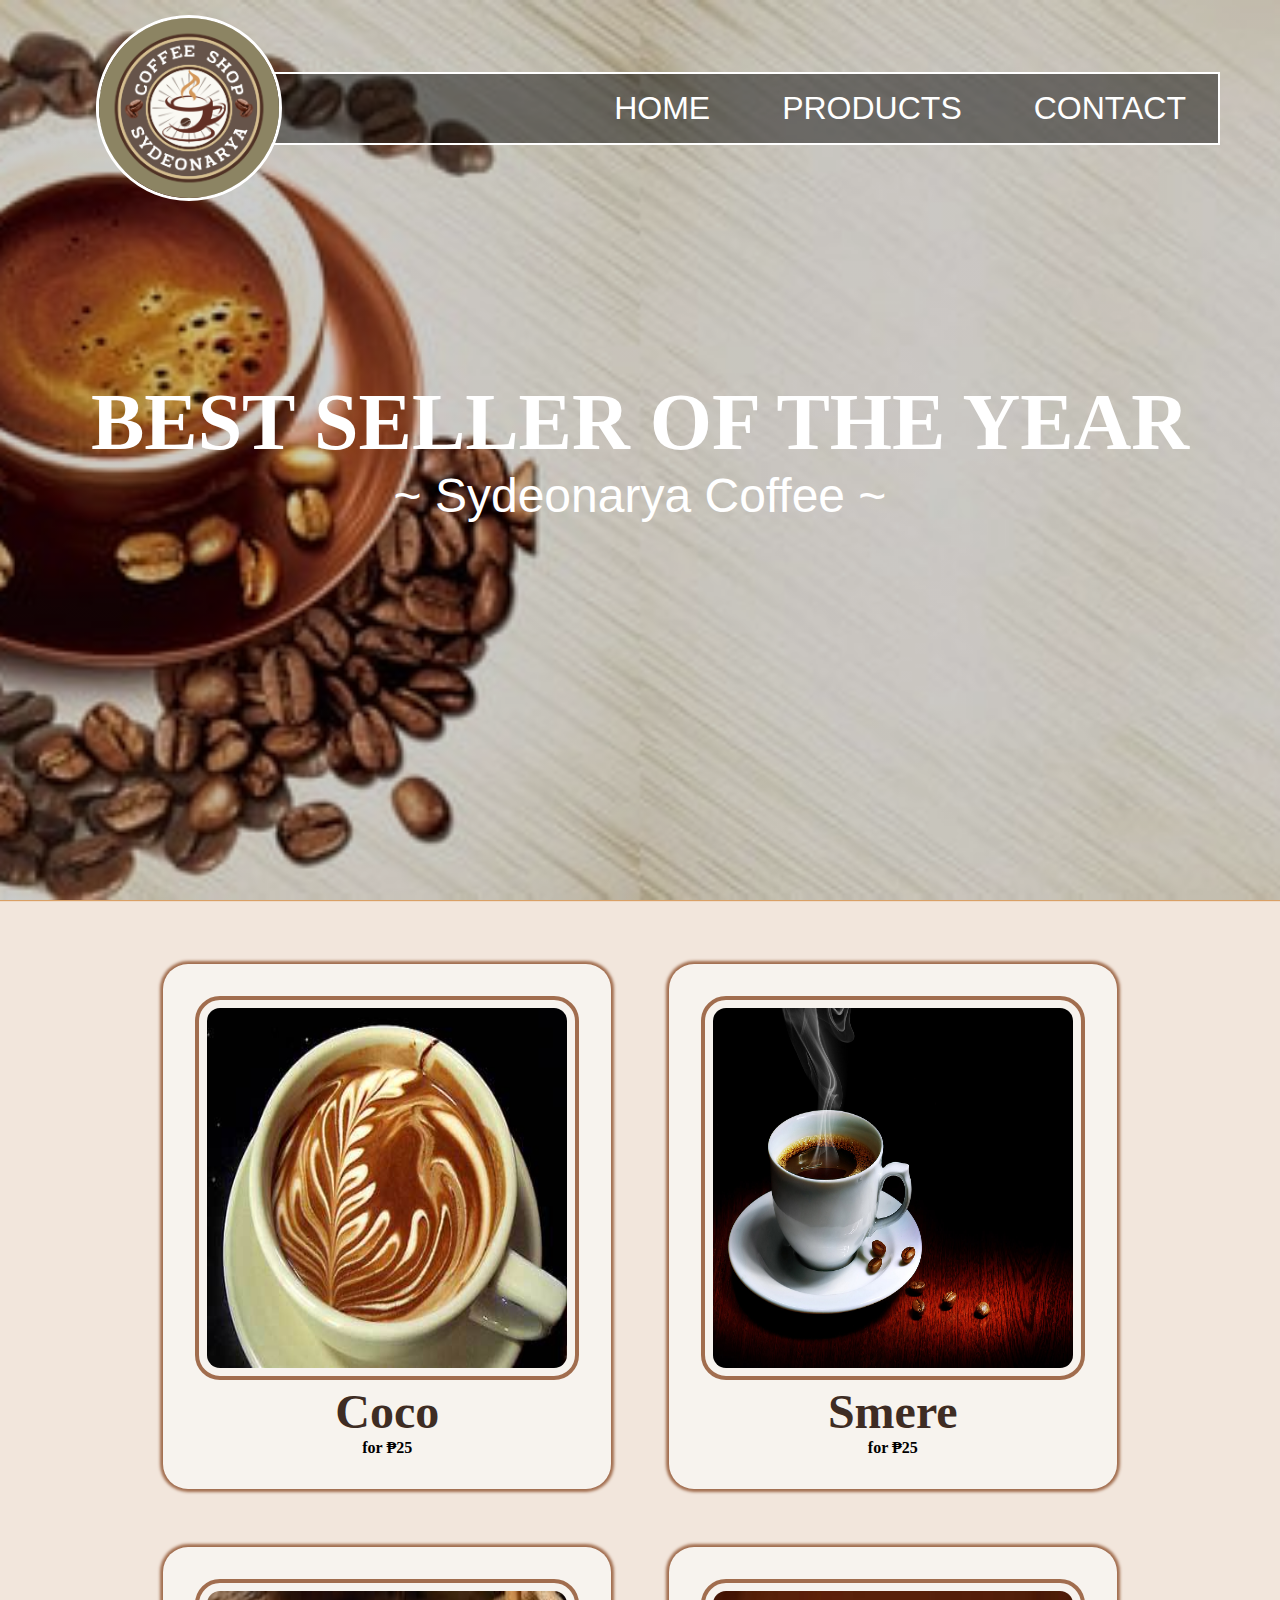
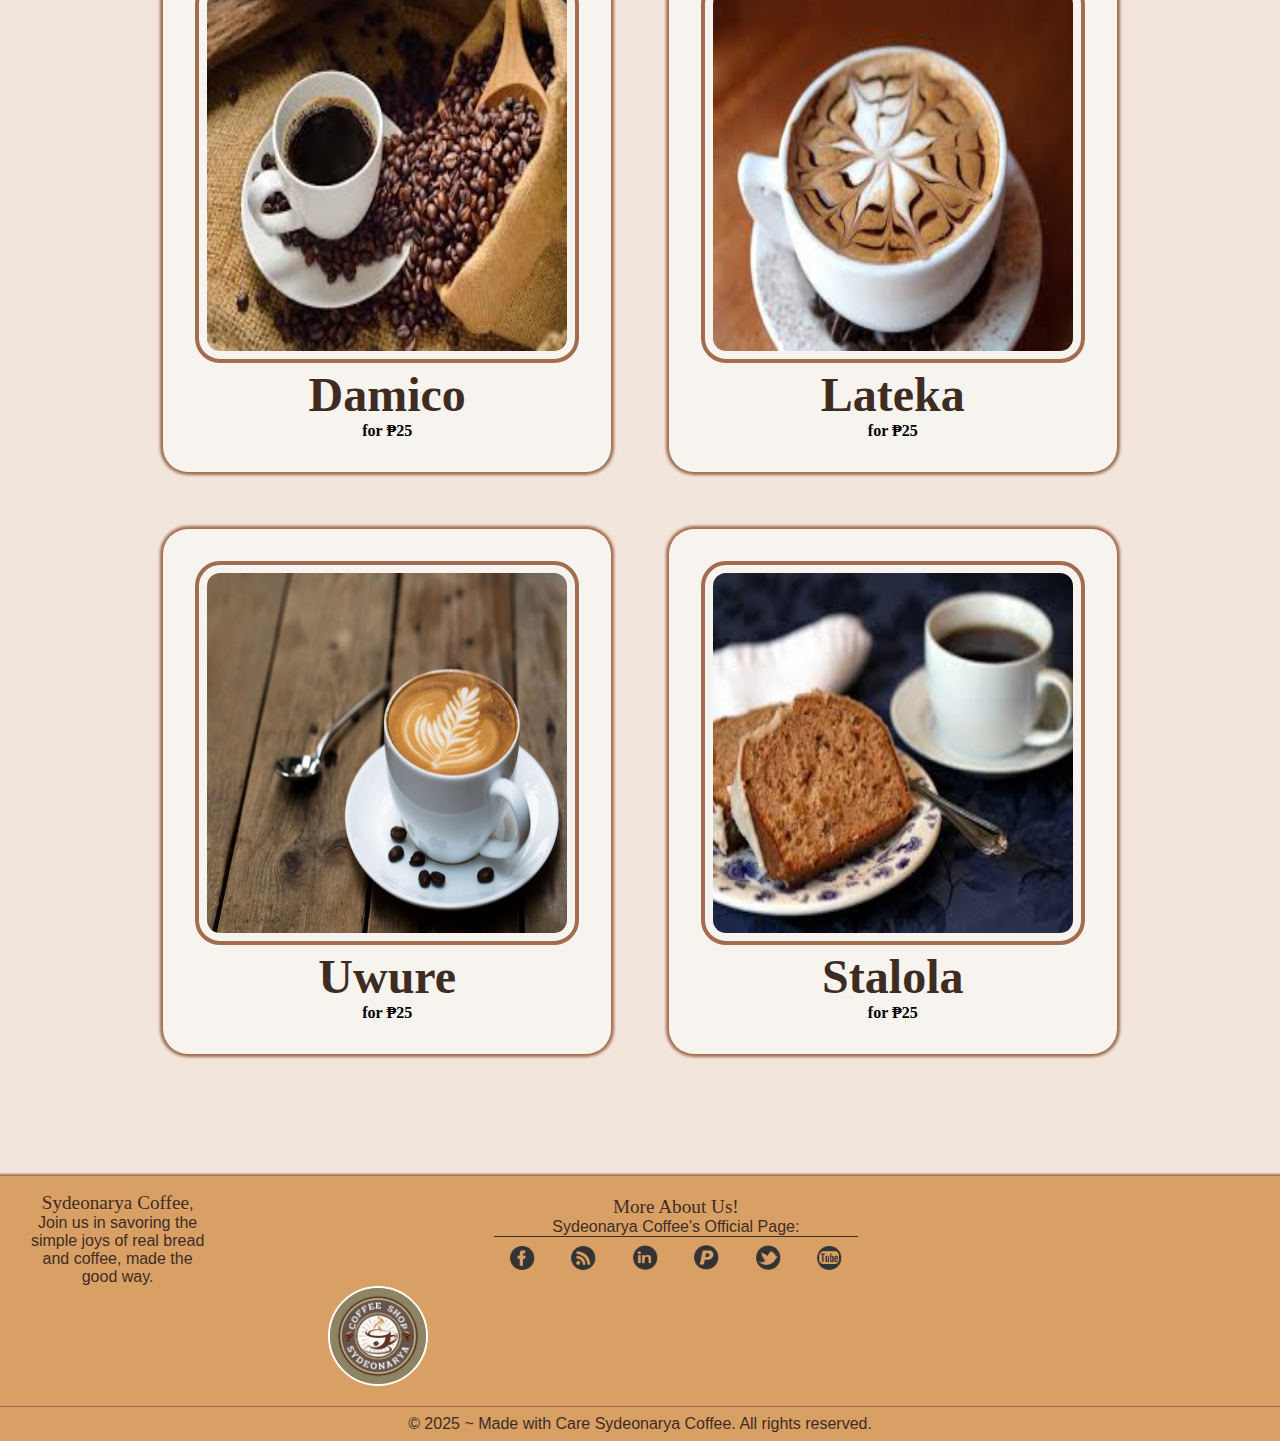
<file: product.html>
<!DOCTYPE html>
<html>
  <head>
    <meta name="viewport" content="width=device-width" initial-scale="1.0" />
    <title>Sydeonarya Coffee - Product Page</title>
    <link rel="stylesheet" href="style.css" type="text/css" />
  </head>
  <body>
    <header id="products">
      <div class="off-screen-menu">
        <ul>
          <li><a class="nav-style" href="index.html">HOME</a></li>
          <li><a class="nav-style" href="product.html">PRODUCTS</a></li>
          <li><a class="nav-style" href="contact.html">CONTACT</a></li>
        </ul>
      </div>
      <nav>
        <div class="logo"><img src="images/logo.png" alt="logo" /></div>
        <div class="nav-links">
          <!-- phone view -->
          <div class="open-menu">
            <span></span>
            <span></span>
            <span></span>
          </div>
          <!-- desktop view -->
          <ul>
            <li><a class="nav-style" href="index.html">HOME</a></li>
            <li><a class="nav-style" href="product.html">PRODUCTS</a></li>
            <li><a class="nav-style" href="contact.html">CONTACT</a></li>
          </ul>
        </div>
      </nav>
      <div class="hero-text">
        <h1>BEST SELLER OF THE YEAR</h1>
        <p>~ Sydeonarya Coffee ~</p>
      </div>
    </header>

    <main>
      <section class="products">
        <div class="product-cards">
          <img src="images/pics/c1.jpg" alt="p1" />
          <h3>Coco</h3>
          <h4>for ₱25</h4>
        </div>
        <div class="product-cards">
          <img src="images/pics/c2.jpg" alt="p2" />
          <h3>Smere</h3>
          <h4>for ₱25</h4>
        </div>
        <div class="product-cards">
          <img src="images/pics/c3.jpg" alt="p3" />
          <h3>Damico</h3>
          <h4>for ₱25</h4>
        </div>
        <div class="product-cards">
          <img src="images/pics/c4.jpg" alt="p4" />
          <h3>Lateka</h3>
          <h4>for ₱25</h4>
        </div>
        <div class="product-cards">
          <img src="images/pics/c5.jpg" alt="p5" />
          <h3>Uwure</h3>
          <h4>for ₱25</h4>
        </div>
        <div class="product-cards">
          <img src="images/pics/c6.jpg" alt="p6" />
          <h3>Stalola</h3>
          <h4>for ₱25</h4>
        </div>
      </section>
    </main>

    <footer>
      <div class="footer-right">
        <p>
          <span>Sydeonarya Coffee</span>,<br />
          Join us in savoring the simple joys of real bread and coffee, made the
          good way.
        </p>
      </div>
      <div class="socials">
        <div>
          <p>
            <span>More About Us!</span><br />Sydeonarya Coffee's Official Page:
          </p>
        </div>
        <ul>
          <li>
            <a href=""><img src="images/others/Facebook.png" alt="fb" /></a>
            <a href=""><img src="images/others/Feed.png" alt="feed" /></a>
            <a href=""><img src="images/others/LinkedIn.png" alt="link" /></a>
            <a href=""><img src="images/others/PayPal.png" alt="paypal" /></a>
            <a href=""><img src="images/others/Twitter.png" alt="twit" /></a>
            <a href=""><img src="images/others/YouTube.png" alt="utub" /></a>
          </li>
        </ul>
      </div>
      <div class="footer-logo"><img src="images/logo.png" alt="" /></div>
    </footer>
    <div class="copyrights">
      © 2025 ~ Made with Care Sydeonarya Coffee. All rights reserved.
    </div>
    <script src="script.js"></script>
  </body>
</html>
</file>
<file: style.css>
* {
  margin: 0;
  padding: 0;
  /* box-sizing: border-box; */
}
body {
  overflow-x: hidden;
  font-family: "Franklin Gothic Medium", "Arial Narrow", Arial, sans-serif;
}
header {
  display: flex;
  position: relative;
  justify-content: center;
  align-items: center;
  text-align: center;
  min-height: 100vh;
  width: 100%;
  background: linear-gradient(rgba(0, 0, 0, 0.2), rgba(0, 0, 0, 0.2)),
    url("images/banner/coffeeBanner.jpg");
  background-repeat: no-repeat;
  background-size: cover;
  background-position: center;
  box-shadow: 0 0 1px 1px #d9a066;
}
/* the HEADER for PRODUCT WEB PAGE */
#products {
  display: flex;
  position: relative;
  justify-content: center;
  align-items: center;
  text-align: center;
  min-height: 100vh;
  width: 100%;
  background: linear-gradient(rgba(0, 0, 0, 0.2), rgba(0, 0, 0, 0.2)),
    url("images/banner/banner2.jpg");
  background-repeat: no-repeat;
  background-size: cover;
  background-position: center;
}
#contact-us {
  display: flex;
  position: relative;
  justify-content: center;
  align-items: center;
  text-align: center;
  min-height: 100vh;
  width: 100%;
  background: linear-gradient(rgba(0, 0, 0, 0.2), rgba(0, 0, 0, 0.2)),
    url("images/banner/contactBanner.png");
  background-repeat: no-repeat;
  background-size: cover;
  background-position: center;
}
.hero-text {
  width: 100%;
  color: white;
}
.hero-text h1 {
  font-family: cursive;
  font-size: 5rem;
}
.hero-text p {
  font-size: 3rem;
}
nav {
  display: flex;
  justify-content: space-between;
  align-items: center;
  position: absolute;
  width: 85%;
  top: 12vh;
  left: 50%;
  transform: translate(-50%, -50%);
}
.logo {
  position: relative;
  border: 3px solid white;
  height: 20vh;
  width: 20vh;
  border-radius: 100%;
  z-index: 2;
}
.logo img {
  height: 100%;
  width: 100%;
  border-radius: 100%;
}
.nav-links {
  position: absolute;
  width: 100%;
  border: 2px solid white;
  border-top-left-radius: 100px;
  border-bottom-left-radius: 100px;
  background-color: rgba(0, 0, 0, 0.466);
  padding: 1rem;
}
.nav-links ul {
  list-style: none;
  justify-content: flex-end;
  display: flex;
  gap: 2.5rem;
}
.nav-links ul li a {
  position: relative;
  text-decoration: none;
  color: white;
  font-size: 2rem;
  padding: 1rem;
}
.nav-links ul li a::after {
  content: "";
  position: absolute;
  left: 1rem;
  bottom: 0.8rem;
  height: 2px;
  width: 0;
  background-color: #fff;
  transition: width 0.5s ease-in-out;
}
.nav-links ul li a:hover::after {
  width: 80%;
}
.off-screen-menu {
  display: none;
}
.open-menu {
  display: none;
}
@media screen and (max-width: 768px) {
  /* NAVIGATION BAR AND HERO BANNER RESPONSIVENESS */
  header {
    background-position: 45%;
  }
  .off-screen-menu {
    display: block;
    position: absolute;
    max-height: 50vh;
    width: 100%;
    /* top: -50vh; */
    transition: 0.3s ease-in-out;
    top: -100%;
    /* z-index: 2; */
  }
  .off-screen-menu ul {
    margin-top: 1rem;
    gap: 50px;
  }
  .off-screen-menu ul li {
    list-style: none;
    margin: 0.5rem;
    padding-top: 2rem;
    padding-bottom: 2rem;
    border-radius: 5px;
    background-color: rgba(0, 0, 0, 0.596);
    backdrop-filter: blur(2px);
    box-shadow: 0 0 2px 2px rgb(0, 0, 0, 0.2);
  }
  .off-screen-menu ul li a {
    text-decoration: none;
    color: white;
    font-size: 1.5rem;
  }
  nav {
    top: 10%;
  }
  nav .nav-links .open-menu {
    display: block;
    height: 10vh;
    width: 10vh;
    position: relative;
    top: 0;
    margin-left: auto;
  }
  nav .nav-links .open-menu span {
    height: 5px;
    width: 85%;
    background-color: white;
    border-radius: 25px;
    position: absolute;
    top: 0;
    transform: translate(-50%, -50%);
    transition: 0.3s ease-in-out;
  }
  nav .nav-links .open-menu span:nth-child(1) {
    top: 8px;
  }
  nav .nav-links .open-menu span:nth-child(3) {
    top: 16px;
  }
  /* burger menu toggle*/
  .off-screen-menu.active {
    top: 5.5rem;
  }
  nav .nav-links .open-menu.active span:nth-child(1) {
    display: none;
  }
  nav .nav-links .open-menu.active span:nth-child(2) {
    top: 10%;
    transform: translate(-10%, -10%) rotate(-45deg);
  }
  nav .nav-links .open-menu.active span:nth-child(3) {
    top: 10%;
    transform: translate(-10%, -10%) rotate(45deg);
  }
  /* burger menu toggle end */
  .logo {
    height: 15vh;
    width: 15vh;
  }
  nav .nav-links {
    height: 3vh;
    width: 90%;
  }
  nav .nav-links ul {
    display: none;
  }
  .hero-text {
    padding: 0 5%;
  }
  .hero-text h1 {
    font-size: 2rem;
  }
  .hero-text p {
    font-size: 1.5rem;
  }
}

/* FOOTER */
footer {
  box-shadow: 0 0 2px 2px #a16d4e;
  display: flex;
  flex-wrap: wrap;
  background-color: #d9a066;
  color: #3e2c23;
  max-width: 100%;
  height: auto;
  padding: 1rem;
  align-items: center;
  text-align: center;
  font-size: 1rem;
}
footer .footer-right {
  width: 15%;
  text-align: center;
  padding: 0 0.5rem;
}
footer .footer-right span {
  font-size: 1.2rem;
  font-family: cursive;
}
footer .socials {
  margin-left: 22%;
}
footer .socials ul {
  list-style: none;
  border-top: 1px solid #3e2c23;
}
footer .socials span {
  font-size: 1.2rem;
  font-family: cursive;
}
footer .socials img {
  width: 25px;
  padding: 0.5rem 1rem;
}
footer .footer-logo {
  margin-left: 25%;
}
footer .footer-logo img {
  width: 6rem;
  border-radius: 50%;
  border: 2px solid white;
}
.copyrights {
  max-width: 100%;
  text-align: center;
  background-color: #d9a066;
  border-top: 1px solid #a16d4e;
  padding: 0.5rem;
  color: #3e2c23;
}
@media screen and (max-width: 768px) {
  footer .footer-right {
    width: 100%;
    padding-bottom: 2.5rem;
  }
  footer .socials {
    width: 100%;
    margin-left: 0;
  }
  footer .socials ul li {
    display: grid;
    grid-template-columns: auto auto auto;
  }
  footer .socials img {
    width: 35px;
  }
  footer .footer-logo {
    margin-left: auto;
    margin-right: auto;
  }
  footer .footer-logo img {
    width: 5rem;
  }
}

/* ABOUT US PAGE SECTION FOR THE HOME PAGE */
#about {
  padding-top: 5rem;
  justify-content: center;
  align-items: center;
  text-align: center;
  background-color: #f2e6dc;
  min-height: 90vh;
}
#about h1 {
  font-family: cursive;
  color: #3e2c23;
  font-size: 2.5rem;
}
#about .about-container {
  display: flex;
  flex-wrap: wrap;
  justify-content: center;
  align-items: center;
  text-align: center;
  gap: 5%;
  padding-top: 2rem;
}
#about .about-container .about-text {
  text-align: justify;
  width: 40%;
  border-radius: 50px;
  color: #3e2c23;
}
#about .about-container .about-text p {
  background-color: #f7f3ee;
  box-shadow: 0 0 3px 3px #a16d4e;
  border-radius: 10px;
  margin: 1rem;
  padding: 1rem;
}
#about .about-container .about-img img {
  background-color: #f7f3ee;
  box-shadow: 0 0 5px 5px #a16d4e;
  border-radius: 50px;
  height: 50vh;
  padding: 0.5rem;
}
@media screen and (max-width: 768px) {
  /* PHONE ABOUT US SECTION */
  #about h1 {
    font-size: 1.5rem;
  }
  #about .about-container .about-text {
    width: 100%;
  }
  #about .about-container .about-text p {
    margin: 1rem 0.5rem;
    padding: 0.5rem;
    font-size: 1rem;
  }
  #about .about-container .about-img img {
    /* height: 30vh; */
    margin: 1rem 0;
    border-radius: 0;
    padding: 0;
    height: auto;
    width: 100%;
    box-shadow: 0 0 3px 3px #a16d4e;
  }
}

/* LIST OF PRODUCTS SECTION FOR THE PRODUCT WEB PAGE */
.products {
  display: flex;
  flex-direction: row;
  flex-wrap: wrap;
  padding: 5%;
  justify-content: center;
  align-items: center;
  text-align: center;
  gap: 5%;
  background-color: #f2e6dc;
  font-family: cursive;
}
.product-cards {
  box-shadow: 0 0 3px 3px #a16d4e;
  background-color: #f7f3ee;
  border-radius: 25px;
  height: auto;
  width: auto;
  justify-content: center;
  align-items: center;
  text-align: center;
  padding: 2rem;
  margin-bottom: 5%;
  transition: 0.3s ease-in-out;
}
.product-cards:hover {
  transform: scale(1.1);
}
.product-cards img {
  height: 40vh;
  width: 40vh;
  border: 4px solid #a16d4e;
  padding: 0.5rem;
  border-radius: 25px;
}
.product-cards h3 {
  font-size: 3rem;
  color: #3e2c23;
}
@media screen and (max-width: 768px) {
  /* CALLING OUT THE HERO BANNER OF THE PRODUCT WEB PAGE */
  #products {
    background-position: 40%; /*Imma fix this later ehe*/
  }
  .product-cards:hover {
    transform: none;
  }
  .product-cards img {
    height: 35vh;
    width: 35vh;
  }
  .product-cards h3 {
    font-size: 1.5rem;
  }
}

/* CONTACT WEB PAGE STARTS HERE!! */
.contacts {
  display: flex;
  flex-direction: row;
  flex-wrap: wrap;
  justify-content: center;
  align-items: center;
  text-align: justify;
  background-color: #f2e6dc;
  color: #3e2c23;
}
.contact-left {
  text-align: center;
  padding: 1rem;
  margin: 5%;
  height: 55vh;
  width: 50%;
  box-shadow: 0 0 3px 3px #a16d4e;
  border-radius: 25px;
  background-color: #f7f3ee;
}
.contact-left h2 {
  font-family: cursive;
}
.contact-left .contact-ul {
  list-style: none;
  text-align: justify;
  margin: 0.5rem;
}
.contact-left p,
h3 {
  font-size: 1.5rem;
}
.contact-right {
  text-align: center;
  padding: 1rem;
  margin: 5%;
  display: flex;
  flex-direction: column;
  height: 55vh;
  width: 25%;
  box-shadow: 0 0 3px 3px #a16d4e;
  border-radius: 25px;
  background-color: #f7f3ee;
}
.contact-right h2 {
  font-family: cursive;
}
.contact-right input,
textarea {
  font-size: 1.5rem;
  padding: 0.5rem;
  width: 80%;
  margin: 0.5rem;
  border: 3px solid #a16d4e;
  border-radius: 25px;
  height: 5vh;
}
.contact-right textarea {
  height: 20vh;
  resize: none;
}
.contact-right button {
  width: 85%;
  height: 5vh;
  font-size: 1.5rem;
  font-weight: bold;
  border-radius: 25px;
  border: none;
  background-color: #a16d4e;
  color: white;
  transition: 0.3s ease-in-out;
}
.contact-right button:hover {
  border: 2px solid #a16d4e;
  background-color: white;
  color: #a16d4e;
}
.map {
  display: flex;
  flex-direction: row;
  flex-wrap: wrap;
  background-color: #f2e6dc;
  justify-content: center;
  align-items: center;
  text-align: center;
  font-family: cursive;
  font-size: 2.5rem;
  color: #3e2c23;
}
.map img {
  margin: 5% auto;
  border: 5px solid #d9a066;
  border-radius: 25px;
  box-shadow: 0 0 3px 3px #a16d4e;
}
@media screen and (max-width: 768px) {
  .contact-left,
  .contact-right {
    width: 100%;
    max-height: 55vh;
  }
  .contact-left p,
  h3 {
    font-size: 1rem;
  }
  .contact-right input,
  textarea {
    font-size: 1rem;
    width: 90%;
    margin: 0.2rem;
  }
  .contact-right button {
    font-size: 1rem;
  }
  .map {
    font-size: 1rem;
  }
  .map img {
    margin: 5% none;
    border: 3px solid #a16d4e;
    /* border-radius: 0px; */
    box-shadow: none;
    height: 100%;
    width: 98%;
  }
}
</file>
